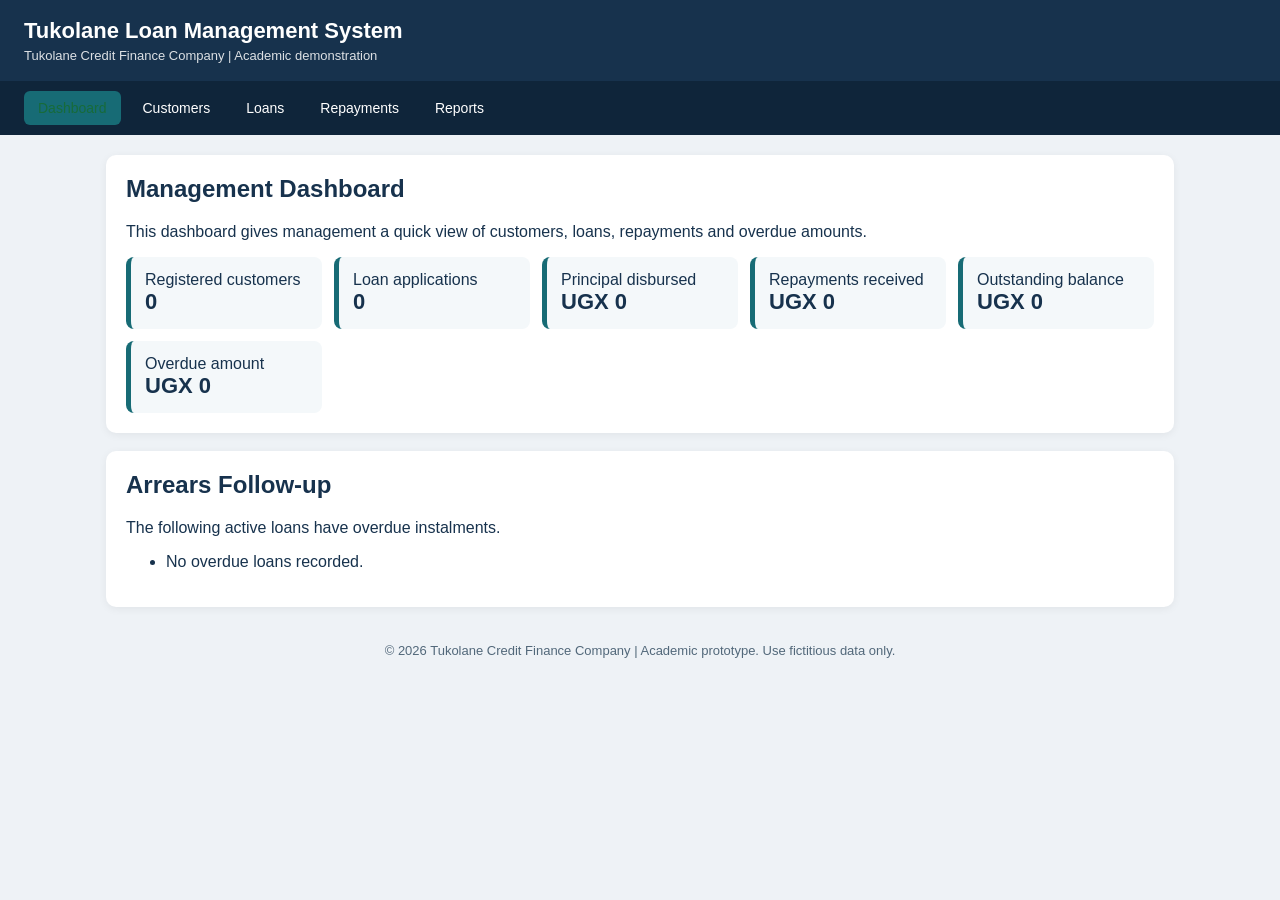
<file: index.html>
<!DOCTYPE html>
<html lang="en">
<head>
<meta charset="UTF-8">
<meta name="viewport" content="width=device-width, initial-scale=1.0">
<title>Dashboard | Tukolane Loan Management System</title>
<link rel="stylesheet" href="style.css">
</head>
<body>
<header>
  <div><h1>Tukolane Loan Management System</h1><p>Tukolane Credit Finance Company | Academic demonstration</p></div>
</header>
<nav>
  <a href="index.html" class="active">Dashboard</a>
  <a href="customers.html" class="">Customers</a>
  <a href="loans.html" class="">Loans</a>
  <a href="repayments.html" class="">Repayments</a>
  <a href="reports.html" class="">Reports</a>
</nav>
<main>
<section class="card"><h2>Management Dashboard</h2><p>This dashboard gives management a quick view of customers, loans, repayments and overdue amounts.</p><div class="stats" id="dashboardStats"><div class="stat"><span>Registered customers</span><strong id="statCustomers">0</strong></div><div class="stat"><span>Loan applications</span><strong id="statLoans">0</strong></div><div class="stat"><span>Principal disbursed</span><strong id="statDisbursed">UGX 0</strong></div><div class="stat"><span>Repayments received</span><strong id="statCollected">UGX 0</strong></div><div class="stat"><span>Outstanding balance</span><strong id="statBalance">UGX 0</strong></div><div class="stat"><span>Overdue amount</span><strong id="statOverdue">UGX 0</strong></div></div></section><section class="card"><h2>Arrears Follow-up</h2><p>The following active loans have overdue instalments.</p><ul id="arrearsList"></ul></section>
</main>
<footer>&copy; 2026 Tukolane Credit Finance Company | Academic prototype. Use fictitious data only.</footer>
<script src="script.js"></script>
</body>
</html>
</file>
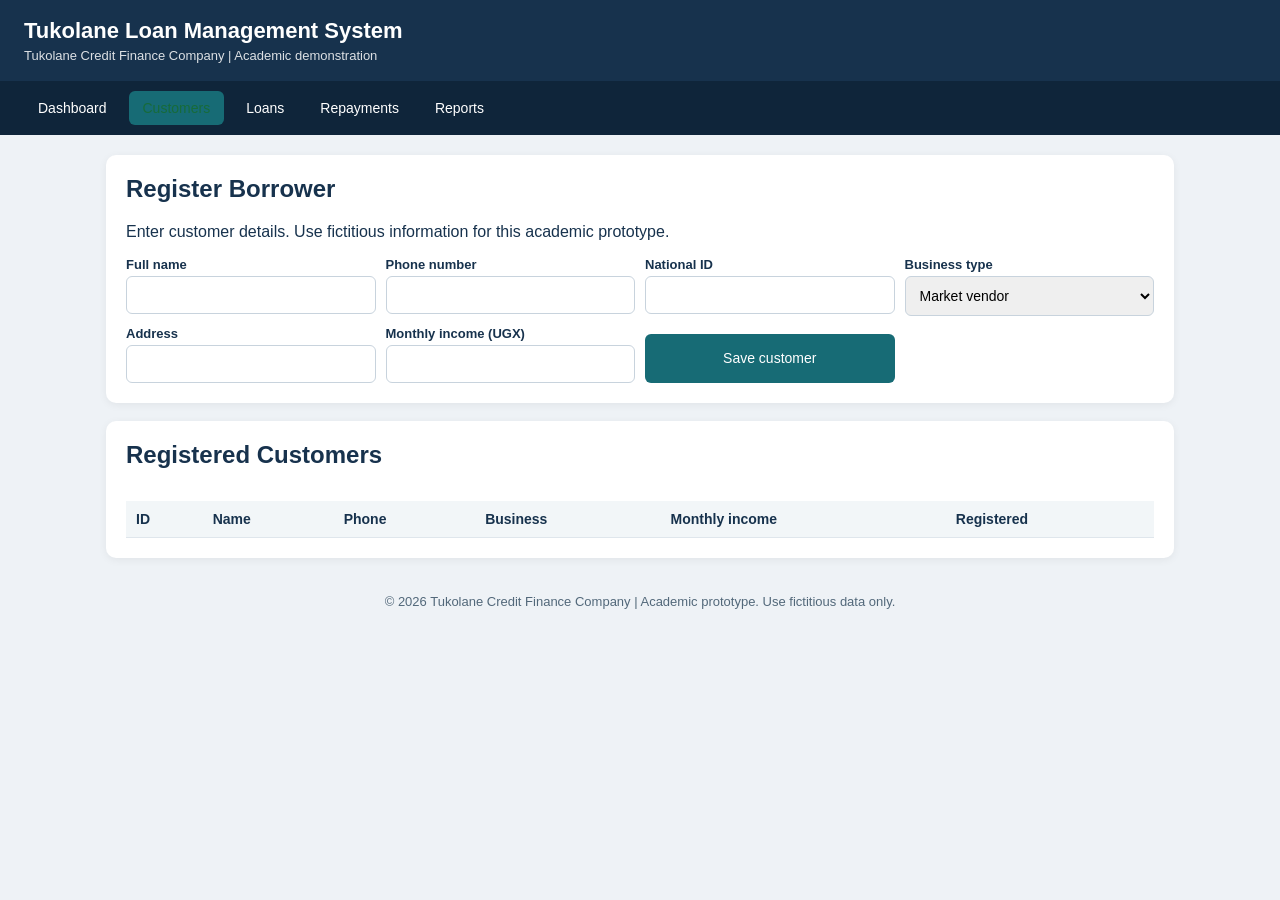
<file: customers.html>
<!DOCTYPE html>
<html lang="en">
<head>
<meta charset="UTF-8">
<meta name="viewport" content="width=device-width, initial-scale=1.0">
<title>Customers | Tukolane Loan Management System</title>
<link rel="stylesheet" href="style.css">
</head>
<body>
<header>
  <div><h1>Tukolane Loan Management System</h1><p>Tukolane Credit Finance Company | Academic demonstration</p></div>
</header>
<nav>
  <a href="index.html" class="">Dashboard</a>
  <a href="customers.html" class="active">Customers</a>
  <a href="loans.html" class="">Loans</a>
  <a href="repayments.html" class="">Repayments</a>
  <a href="reports.html" class="">Reports</a>
</nav>
<main>
<section class="card"><h2>Register Borrower</h2><p>Enter customer details. Use fictitious information for this academic prototype.</p><form id="customerForm"><div><label>Full name</label><input id="customerName" required></div><div><label>Phone number</label><input id="customerPhone" required></div><div><label>National ID</label><input id="nationalId"></div><div><label>Business type</label><select id="businessType"><option>Market vendor</option><option>Shop owner</option><option>Salaried worker</option><option>Boda boda rider</option><option>Other</option></select></div><div><label>Address</label><input id="address"></div><div><label>Monthly income (UGX)</label><input id="monthlyIncome" type="number" min="0"></div><button>Save customer</button></form><div id="customerMessage" class="msg"></div></section><section class="card"><h2>Registered Customers</h2><div style="overflow:auto"><table id="customerTable"></table></div></section>
</main>
<footer>&copy; 2026 Tukolane Credit Finance Company | Academic prototype. Use fictitious data only.</footer>
<script src="script.js"></script>
</body>
</html>
</file>
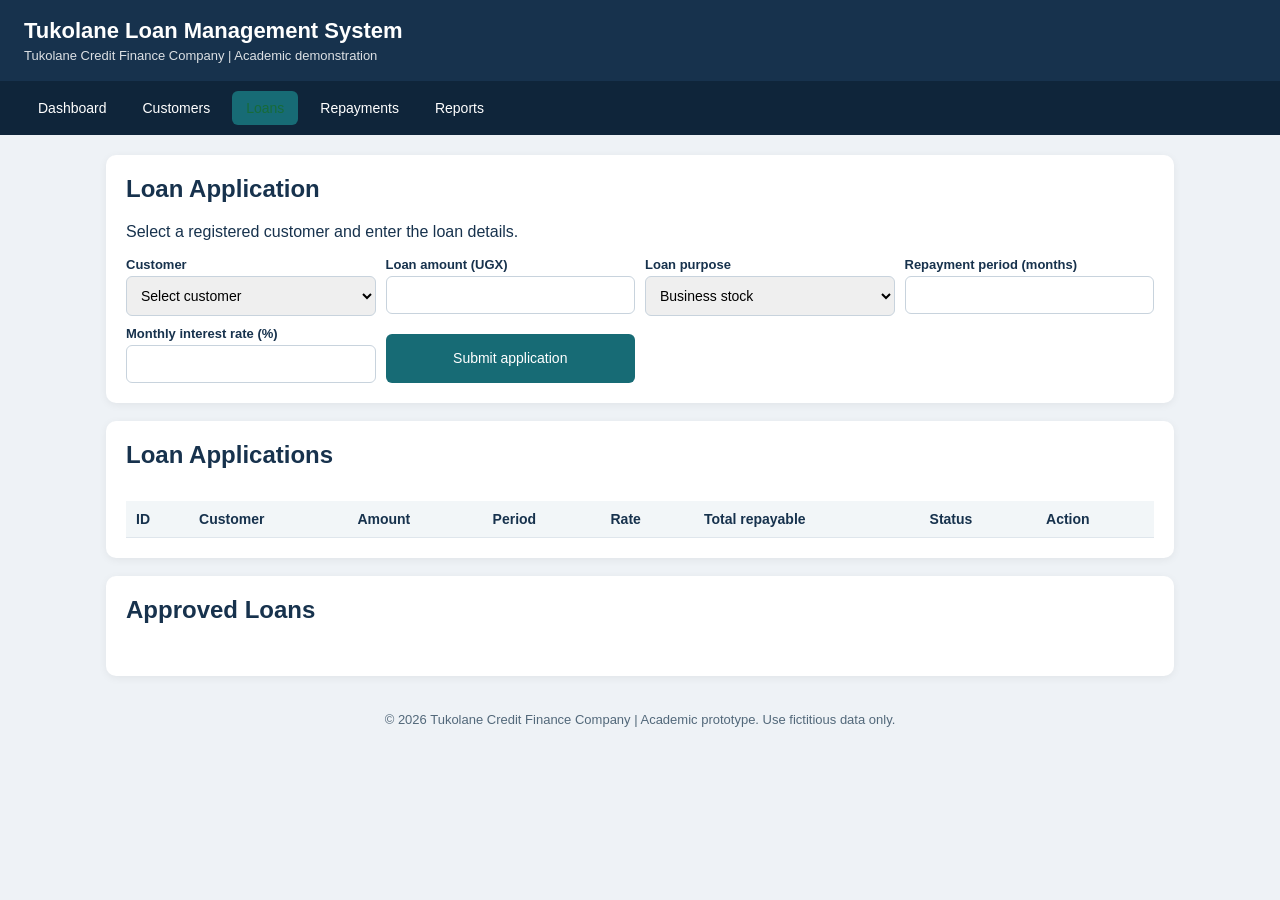
<file: loans.html>
<!DOCTYPE html>
<html lang="en">
<head>
<meta charset="UTF-8">
<meta name="viewport" content="width=device-width, initial-scale=1.0">
<title>Loans | Tukolane Loan Management System</title>
<link rel="stylesheet" href="style.css">
</head>
<body>
<header>
  <div><h1>Tukolane Loan Management System</h1><p>Tukolane Credit Finance Company | Academic demonstration</p></div>
</header>
<nav>
  <a href="index.html" class="">Dashboard</a>
  <a href="customers.html" class="">Customers</a>
  <a href="loans.html" class="active">Loans</a>
  <a href="repayments.html" class="">Repayments</a>
  <a href="reports.html" class="">Reports</a>
</nav>
<main>
<section class="card"><h2>Loan Application</h2><p>Select a registered customer and enter the loan details.</p><form id="applicationForm"><div><label>Customer</label><select id="applicationCustomer" required></select></div><div><label>Loan amount (UGX)</label><input id="loanAmount" type="number" min="1" required></div><div><label>Loan purpose</label><select id="loanPurpose"><option>Business stock</option><option>School fees</option><option>Emergency</option><option>Asset financing</option></select></div><div><label>Repayment period (months)</label><input id="repaymentMonths" type="number" min="1" max="36" required></div><div><label>Monthly interest rate (%)</label><input id="interestRate" type="number" min="0" step="0.1" required></div><button>Submit application</button></form><div id="applicationMessage" class="msg"></div></section><section class="card"><h2>Loan Applications</h2><div style="overflow:auto"><table id="applicationTable"></table></div></section><section class="card"><h2>Approved Loans</h2><div style="overflow:auto"><table id="loanTable"></table></div></section>
</main>
<footer>&copy; 2026 Tukolane Credit Finance Company | Academic prototype. Use fictitious data only.</footer>
<script src="script.js"></script>
</body>
</html>
</file>
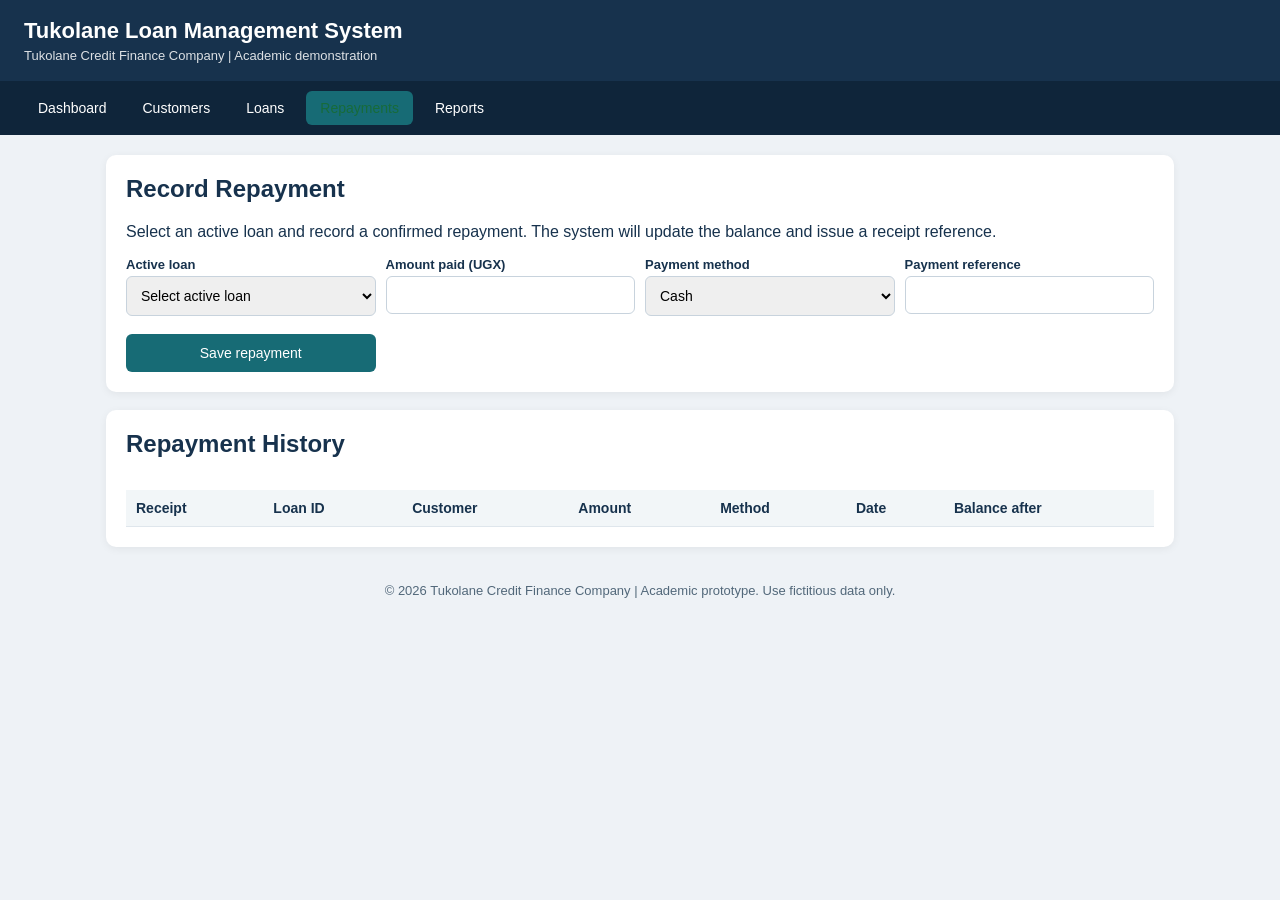
<file: repayments.html>
<!DOCTYPE html>
<html lang="en">
<head>
<meta charset="UTF-8">
<meta name="viewport" content="width=device-width, initial-scale=1.0">
<title>Repayments | Tukolane Loan Management System</title>
<link rel="stylesheet" href="style.css">
</head>
<body>
<header>
  <div><h1>Tukolane Loan Management System</h1><p>Tukolane Credit Finance Company | Academic demonstration</p></div>
</header>
<nav>
  <a href="index.html" class="">Dashboard</a>
  <a href="customers.html" class="">Customers</a>
  <a href="loans.html" class="">Loans</a>
  <a href="repayments.html" class="active">Repayments</a>
  <a href="reports.html" class="">Reports</a>
</nav>
<main>
<section class="card"><h2>Record Repayment</h2><p>Select an active loan and record a confirmed repayment. The system will update the balance and issue a receipt reference.</p><form id="repaymentForm"><div><label>Active loan</label><select id="repaymentLoan" required></select></div><div><label>Amount paid (UGX)</label><input id="repaymentAmount" type="number" min="1" required></div><div><label>Payment method</label><select id="paymentMethod"><option>Cash</option><option>Mobile money</option><option>Bank transfer</option></select></div><div><label>Payment reference</label><input id="paymentReference" required></div><button>Save repayment</button></form><div id="repaymentMessage" class="msg"></div></section><section class="card"><h2>Repayment History</h2><div style="overflow:auto"><table id="repaymentTable"></table></div></section>
</main>
<footer>&copy; 2026 Tukolane Credit Finance Company | Academic prototype. Use fictitious data only.</footer>
<script src="script.js"></script>
</body>
</html>
</file>
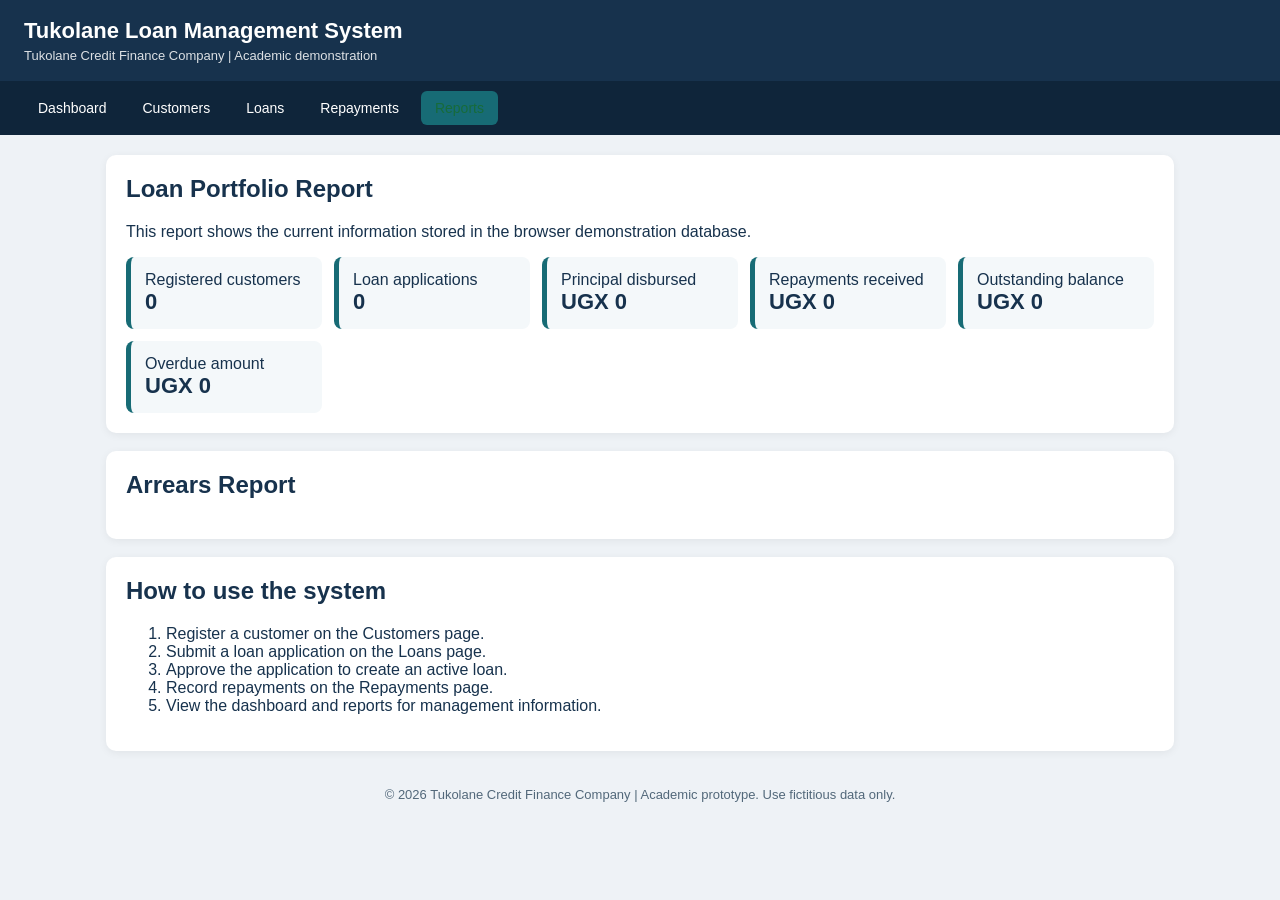
<file: reports.html>
<!DOCTYPE html>
<html lang="en">
<head>
<meta charset="UTF-8">
<meta name="viewport" content="width=device-width, initial-scale=1.0">
<title>Reports | Tukolane Loan Management System</title>
<link rel="stylesheet" href="style.css">
</head>
<body>
<header>
  <div><h1>Tukolane Loan Management System</h1><p>Tukolane Credit Finance Company | Academic demonstration</p></div>
</header>
<nav>
  <a href="index.html" class="">Dashboard</a>
  <a href="customers.html" class="">Customers</a>
  <a href="loans.html" class="">Loans</a>
  <a href="repayments.html" class="">Repayments</a>
  <a href="reports.html" class="active">Reports</a>
</nav>
<main>
<section class="card"><h2>Loan Portfolio Report</h2><p>This report shows the current information stored in the browser demonstration database.</p><div class="stats"><div class="stat"><span>Registered customers</span><strong id="statCustomers">0</strong></div><div class="stat"><span>Loan applications</span><strong id="statLoans">0</strong></div><div class="stat"><span>Principal disbursed</span><strong id="statDisbursed">UGX 0</strong></div><div class="stat"><span>Repayments received</span><strong id="statCollected">UGX 0</strong></div><div class="stat"><span>Outstanding balance</span><strong id="statBalance">UGX 0</strong></div><div class="stat"><span>Overdue amount</span><strong id="statOverdue">UGX 0</strong></div></div></section><section class="card"><h2>Arrears Report</h2><ul id="arrearsList"></ul></section><section class="card"><h2>How to use the system</h2><ol><li>Register a customer on the Customers page.</li><li>Submit a loan application on the Loans page.</li><li>Approve the application to create an active loan.</li><li>Record repayments on the Repayments page.</li><li>View the dashboard and reports for management information.</li></ol></section>
</main>
<footer>&copy; 2026 Tukolane Credit Finance Company | Academic prototype. Use fictitious data only.</footer>
<script src="script.js"></script>
</body>
</html>
</file>
<file: style.css>
/* Tukolane Loan Management System - simple stylesheet */
:root{--navy:#17324d;--teal:#176b75;--light:#eef2f6;--white:#fff;--red:#b3261e;--green:#176b3a}
*{box-sizing:border-box}body{margin:0;font-family:Arial,Helvetica,sans-serif;background:var(--light);color:#17324d}
header{background:var(--navy);color:#fff;padding:18px 24px;display:flex;justify-content:space-between;align-items:center;flex-wrap:wrap}
header h1{margin:0;font-size:22px}header p{margin:4px 0 0;font-size:13px;opacity:.85}
nav{background:#0f253a;padding:10px 24px;display:flex;gap:8px;flex-wrap:wrap}
nav a{color:#fff;text-decoration:none;padding:9px 14px;border-radius:6px;font-size:14px}
nav a:hover,nav a.active{background:var(--teal)}
main{max-width:1100px;margin:20px auto;padding:0 16px}
.card{background:#fff;padding:20px;border-radius:10px;margin-bottom:18px;box-shadow:0 2px 8px rgba(0,0,0,.06)}
h2{margin-top:0;color:var(--navy)}
form{display:grid;grid-template-columns:repeat(auto-fit,minmax(220px,1fr));gap:10px}
label{font-size:13px;font-weight:bold;display:block;margin-bottom:4px}
input,select,textarea{width:100%;padding:10px;border:1px solid #c8d3dd;border-radius:6px;font-size:14px}
button{background:var(--teal);color:#fff;border:0;padding:11px 16px;border-radius:6px;cursor:pointer;font-size:14px;margin-top:8px}
button:hover{opacity:.9}.secondary{background:#52687a}
table{width:100%;border-collapse:collapse;margin-top:12px;font-size:14px}
th,td{padding:10px;border-bottom:1px solid #dfe6ec;text-align:left}
th{background:#f2f6f8;color:#17324d}
.badge{padding:3px 8px;border-radius:12px;font-size:12px;font-weight:bold}
.pending{background:#fff3cd;color:#7a5b00}.approved{background:#d8f3e3;color:#176b3a}.active{background:#d8f3e3;color:#176b3a}.rejected,.overdue{background:#f8d7da;color:#8a1c1c}.closed{background:#e2e8f0;color:#3d4d5c}
.stats{display:grid;grid-template-columns:repeat(auto-fit,minmax(180px,1fr));gap:12px}
.stat{background:#f4f8fa;padding:14px;border-radius:8px;border-left:5px solid var(--teal)}
.stat strong{display:block;font-size:22px;color:var(--navy)}
.msg{padding:10px;border-radius:6px;margin-top:10px;display:none}.ok{background:#d8f3e3;color:#176b3a}.err{background:#f8d7da;color:#8a1c1e}
footer{text-align:center;padding:16px;color:#52687a;font-size:13px}
@media(max-width:700px){header{flex-direction:column;align-items:flex-start}nav{padding:10px}}
</file>
